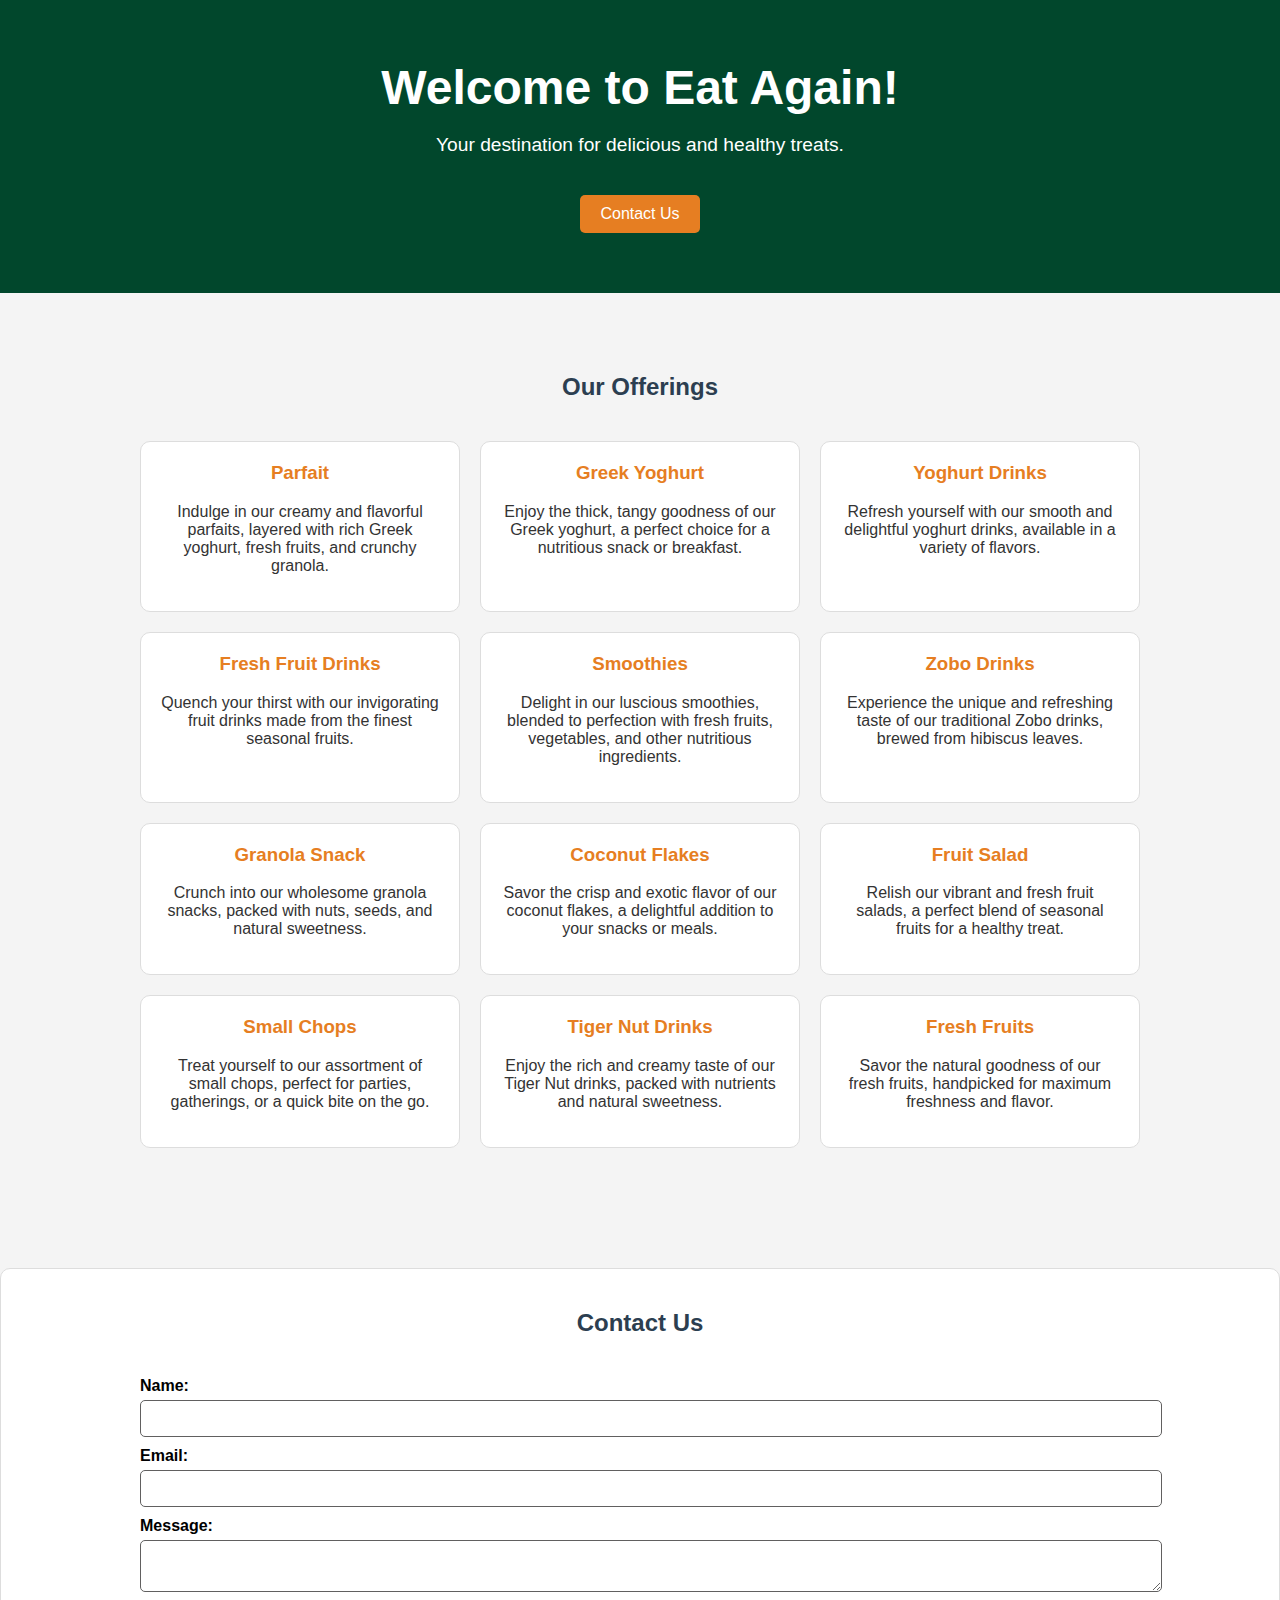
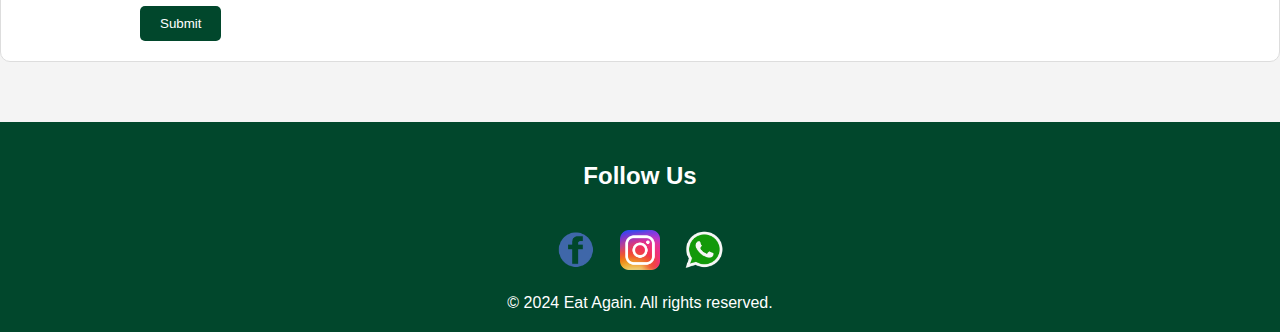
<file: index.html>
<!DOCTYPE html>
<html lang="en">
<head>
    <meta charset="UTF-8">
    <meta name="viewport" content="width=device-width, initial-scale=1.0">
    <title>Eat Again</title>
    <link rel="stylesheet" href="styles.css">
</head>
<body>
    <header>
        <div class="container">
            <h1>Welcome to Eat Again!</h1>
            <p>Your destination for delicious and healthy treats.</p>
            <a href="#contact" class="button">Contact Us</a>
        </div>
        
    </header>

    <section id="offerings">
        <div class="container">
            <h2>Our Offerings</h2>
            <div class="offerings-grid">
                <div class="offering">
                    <h3>Parfait</h3>
                    <p>Indulge in our creamy and flavorful parfaits, layered with rich Greek yoghurt, fresh fruits, and crunchy granola.</p>
                </div>
                <div class="offering">
                    <h3>Greek Yoghurt</h3>
                    <p>Enjoy the thick, tangy goodness of our Greek yoghurt, a perfect choice for a nutritious snack or breakfast.</p>
                </div>
                <div class="offering">
                    <h3>Yoghurt Drinks</h3>
                    <p>Refresh yourself with our smooth and delightful yoghurt drinks, available in a variety of flavors.</p>
                </div>
                <div class="offering">
                    <h3>Fresh Fruit Drinks</h3>
                    <p>Quench your thirst with our invigorating fruit drinks made from the finest seasonal fruits.</p>
                </div>
                <div class="offering">
                    <h3>Smoothies</h3>
                    <p>Delight in our luscious smoothies, blended to perfection with fresh fruits, vegetables, and other nutritious ingredients.</p>
                </div>
                <div class="offering">
                    <h3>Zobo Drinks</h3>
                    <p>Experience the unique and refreshing taste of our traditional Zobo drinks, brewed from hibiscus leaves.</p>
                </div>
                <div class="offering">
                    <h3>Granola Snack</h3>
                    <p>Crunch into our wholesome granola snacks, packed with nuts, seeds, and natural sweetness.</p>
                </div>
                <div class="offering">
                    <h3>Coconut Flakes</h3>
                    <p>Savor the crisp and exotic flavor of our coconut flakes, a delightful addition to your snacks or meals.</p>
                </div>
                <div class="offering">
                    <h3>Fruit Salad</h3>
                    <p>Relish our vibrant and fresh fruit salads, a perfect blend of seasonal fruits for a healthy treat.</p>
                </div>
                <div class="offering">
                    <h3>Small Chops</h3>
                    <p>Treat yourself to our assortment of small chops, perfect for parties, gatherings, or a quick bite on the go.</p>
                </div>
                <div class="offering">
                    <h3>Tiger Nut Drinks</h3>
                    <p>Enjoy the rich and creamy taste of our Tiger Nut drinks, packed with nutrients and natural sweetness.</p>
                </div>
                <div class="offering">
                    <h3>Fresh Fruits</h3>
                    <p>Savor the natural goodness of our fresh fruits, handpicked for maximum freshness and flavor.</p>
                </div>
            </div>
        </div>
    </section>

    <section id="contact">
        <form action="https://formsubmit.co/julzstore2@gmail.com" method="post">
        <div class="container">
            <h2>Contact Us</h2>
            <form id="contactForm">
                <label for="name">Name:</label>
                <input type="text" name="name" name="name" required><br>
                <label for="email">Email:</label>
                <input type="email" name="email" name="email" required><br>
                <label for="message">Message:</label>
                <textarea name="message" name="message" required></textarea><br>
            <input type="hidden" name="_captcha" value="false">
                <button type="submit">Submit</button>
            </form>
        </div>
    </section>


    <footer>
        <div class="container">
            <h2>Follow Us</h2>
            <div class="social-media">
                <a href="https://www.facebook.com/julzstores?mibextid=ZbWKwL" target="_blank"><img src="facebook-icon.png" alt="Facebook"></a>
                <a href="https://www.instagram.com/eatagainparfait?igsh=MXFoNWI1cWQxMHZ3Yw==" target="_blank"><img src="instagram-icon.png" alt="Instagram"></a>
                <a href="https://wa.me/message/4E6NW52HL23BH1" target="_blank"><img src="whatsapp-logo.png" alt="whatsapp"></a>
            </div>
            <p>&copy; 2024 Eat Again. All rights reserved.</p>
        </div>
    </footer>
    <script src="script.js"></script>
</body>
</html>
</file>
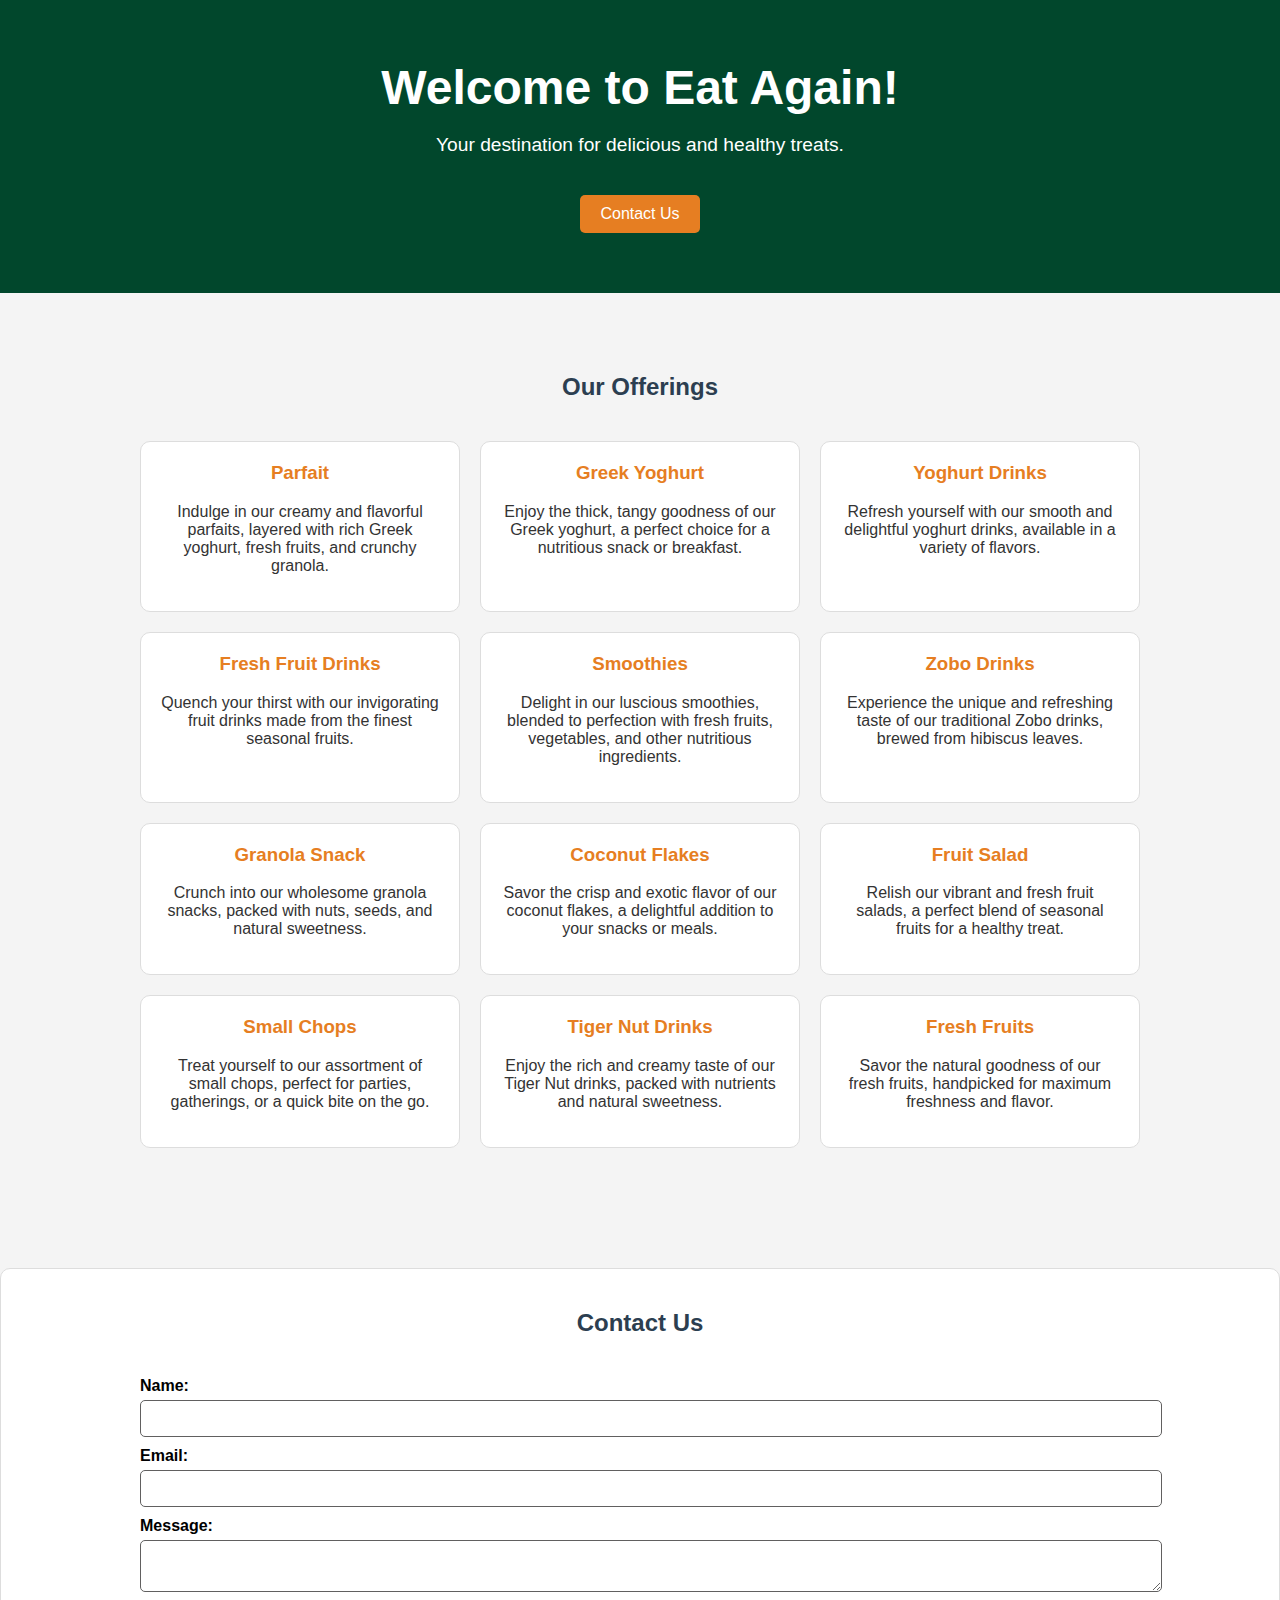
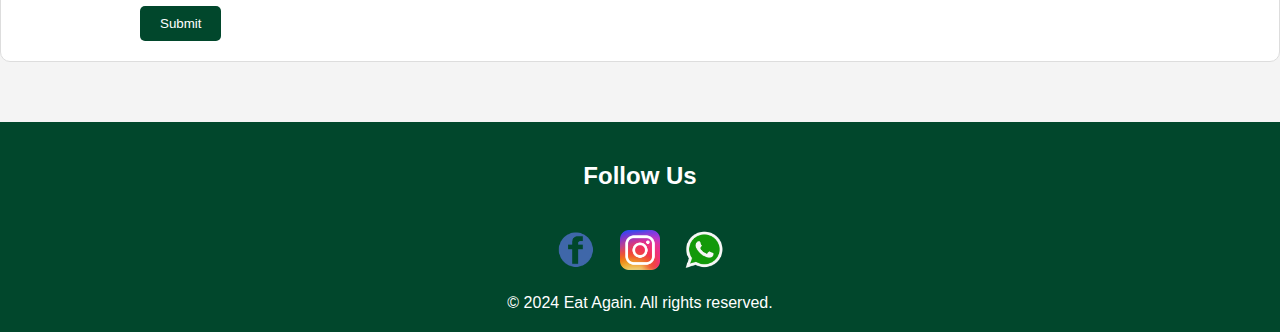
<file: public/index.html>
<!DOCTYPE html>
<html lang="en">
<head>
    <meta charset="UTF-8">
    <meta name="viewport" content="width=device-width, initial-scale=1.0">
    <title>Eat Again</title>
    <link rel="stylesheet" href="styles.css">
</head>
<body>
    <header>
        <div class="container">
            <h1>Welcome to Eat Again!</h1>
            <p>Your destination for delicious and healthy treats.</p>
            <a href="#contact" class="button">Contact Us</a>
        </div>
        
    </header>

    <section id="offerings">
        <div class="container">
            <h2>Our Offerings</h2>
            <div class="offerings-grid">
                <div class="offering">
                    <h3>Parfait</h3>
                    <p>Indulge in our creamy and flavorful parfaits, layered with rich Greek yoghurt, fresh fruits, and crunchy granola.</p>
                </div>
                <div class="offering">
                    <h3>Greek Yoghurt</h3>
                    <p>Enjoy the thick, tangy goodness of our Greek yoghurt, a perfect choice for a nutritious snack or breakfast.</p>
                </div>
                <div class="offering">
                    <h3>Yoghurt Drinks</h3>
                    <p>Refresh yourself with our smooth and delightful yoghurt drinks, available in a variety of flavors.</p>
                </div>
                <div class="offering">
                    <h3>Fresh Fruit Drinks</h3>
                    <p>Quench your thirst with our invigorating fruit drinks made from the finest seasonal fruits.</p>
                </div>
                <div class="offering">
                    <h3>Smoothies</h3>
                    <p>Delight in our luscious smoothies, blended to perfection with fresh fruits, vegetables, and other nutritious ingredients.</p>
                </div>
                <div class="offering">
                    <h3>Zobo Drinks</h3>
                    <p>Experience the unique and refreshing taste of our traditional Zobo drinks, brewed from hibiscus leaves.</p>
                </div>
                <div class="offering">
                    <h3>Granola Snack</h3>
                    <p>Crunch into our wholesome granola snacks, packed with nuts, seeds, and natural sweetness.</p>
                </div>
                <div class="offering">
                    <h3>Coconut Flakes</h3>
                    <p>Savor the crisp and exotic flavor of our coconut flakes, a delightful addition to your snacks or meals.</p>
                </div>
                <div class="offering">
                    <h3>Fruit Salad</h3>
                    <p>Relish our vibrant and fresh fruit salads, a perfect blend of seasonal fruits for a healthy treat.</p>
                </div>
                <div class="offering">
                    <h3>Small Chops</h3>
                    <p>Treat yourself to our assortment of small chops, perfect for parties, gatherings, or a quick bite on the go.</p>
                </div>
                <div class="offering">
                    <h3>Tiger Nut Drinks</h3>
                    <p>Enjoy the rich and creamy taste of our Tiger Nut drinks, packed with nutrients and natural sweetness.</p>
                </div>
                <div class="offering">
                    <h3>Fresh Fruits</h3>
                    <p>Savor the natural goodness of our fresh fruits, handpicked for maximum freshness and flavor.</p>
                </div>
            </div>
        </div>
    </section>

    <section id="contact">
        <form action="https://formsubmit.co/julzstore2@gmail.com" method="post">
        <div class="container">
            <h2>Contact Us</h2>
            <form id="contactForm">
                <label for="name">Name:</label>
                <input type="text" name="name" name="name" required><br>
                <label for="email">Email:</label>
                <input type="email" name="email" name="email" required><br>
                <label for="message">Message:</label>
                <textarea name="message" name="message" required></textarea><br>
            <input type="hidden" name="_captcha" value="false">
                <button type="submit">Submit</button>
            </form>
        </div>
    </section>


    <footer>
        <div class="container">
            <h2>Follow Us</h2>
            <div class="social-media">
                <a href="https://www.facebook.com/julzstores?mibextid=ZbWKwL" target="_blank"><img src="images/facebook-icon.png" alt="Facebook"></a>
                <a href="https://www.instagram.com/eatagainparfait?igsh=MXFoNWI1cWQxMHZ3Yw==" target="_blank"><img src="images/instagram-icon.png" alt="Instagram"></a>
                <a href="https://wa.me/message/4E6NW52HL23BH1" target="_blank"><img src="images/whatsapp-logo.png" alt="whatsapp"></a>
            </div>
            <p>&copy; 2024 Eat Again. All rights reserved.</p>
        </div>
    </footer>
    <script src="script.js"></script>
</body>
</html>
</file>
<file: styles.css>
body {
    font-family: Arial, sans-serif;
    margin: 0;
    padding: 0;
    box-sizing: border-box;
    background-color: #f4f4f4;
}

header {
    background: #01472c;
    color: #fff;
    padding: 60px 0;
    text-align: center;
}

header .container {
    max-width: 800px;
    margin: 0 auto;
}

header h1 {
    margin: 0;
    font-size: 3em;
}

header p {
    font-size: 1.2em;
}

.button {
    display: inline-block;
    margin-top: 20px;
    padding: 10px 20px;
    background: #e67e22;
    color: #fff;
    text-decoration: none;
    border-radius: 5px;
}

.button:hover {
    background: #d35400;
}

section {
    padding: 60px 0;
}

.container {
    max-width: 1000px;
    margin: 0 auto;
    padding: 0 20px;
}

h2 {
    text-align: center;
    margin-bottom: 40px;
    color: #2c3e50;
}

.offerings-grid {
    display: grid;
    grid-template-columns: repeat(auto-fill, minmax(300px, 1fr));
    gap: 20px;
}

.offering {
    background: #fff;
    padding: 20px;
    border: 1px solid #ddd;
    border-radius: 10px;
    text-align: center;
}

.offering h3 {
    margin-top: 0;
    color: #e67e22;
}

.offering p {
    color: #333;
}

form {
    background: #fff;
    padding: 20px;
    border: 1px solid #ddd;
    border-radius: 10px;
}

form label {
    display: block;
    margin-bottom: 5px;
    font-weight: bold;
}

form input, form textarea {
    width: 100%;
    padding: 10px;
    margin-bottom: 10px;
    border: 1px solid #616060;
    border-radius: 5px;
}

form button {
    background-color: #01472c;
    color: #fff;
    padding: 10px 20px;
    border: none;
    border-radius: 5px;
    cursor: pointer;
}

form button:hover {
    background-color: #12ef8f;
}


footer h2 {
    color: #fff;
}

footer {
    background: #01472c;
    color: #fff;
    padding: 20px 0;
    text-align: center;
}

footer .container {
    max-width: 800px;
    margin: 0 auto;
}

footer .social-media {
    margin-bottom: 20px;
}

footer .social-media a {
    margin: 0 10px;
    display: inline-block;
}

footer .social-media img {
    width: 40px;
    height: 40px;
}

footer p {
    margin: 0;
}
</file>
<file: public/styles.css>
body {
    font-family: Arial, sans-serif;
    margin: 0;
    padding: 0;
    box-sizing: border-box;
    background-color: #f4f4f4;
}

header {
    background: #01472c;
    color: #fff;
    padding: 60px 0;
    text-align: center;
}

header .container {
    max-width: 800px;
    margin: 0 auto;
}

header h1 {
    margin: 0;
    font-size: 3em;
}

header p {
    font-size: 1.2em;
}

.button {
    display: inline-block;
    margin-top: 20px;
    padding: 10px 20px;
    background: #e67e22;
    color: #fff;
    text-decoration: none;
    border-radius: 5px;
}

.button:hover {
    background: #d35400;
}

section {
    padding: 60px 0;
}

.container {
    max-width: 1000px;
    margin: 0 auto;
    padding: 0 20px;
}

h2 {
    text-align: center;
    margin-bottom: 40px;
    color: #2c3e50;
}

.offerings-grid {
    display: grid;
    grid-template-columns: repeat(auto-fill, minmax(300px, 1fr));
    gap: 20px;
}

.offering {
    background: #fff;
    padding: 20px;
    border: 1px solid #ddd;
    border-radius: 10px;
    text-align: center;
}

.offering h3 {
    margin-top: 0;
    color: #e67e22;
}

.offering p {
    color: #333;
}

form {
    background: #fff;
    padding: 20px;
    border: 1px solid #ddd;
    border-radius: 10px;
}

form label {
    display: block;
    margin-bottom: 5px;
    font-weight: bold;
}

form input, form textarea {
    width: 100%;
    padding: 10px;
    margin-bottom: 10px;
    border: 1px solid #616060;
    border-radius: 5px;
}

form button {
    background-color: #01472c;
    color: #fff;
    padding: 10px 20px;
    border: none;
    border-radius: 5px;
    cursor: pointer;
}

form button:hover {
    background-color: #12ef8f;
}


footer h2 {
    color: #fff;
}

footer {
    background: #01472c;
    color: #fff;
    padding: 20px 0;
    text-align: center;
}

footer .container {
    max-width: 800px;
    margin: 0 auto;
}

footer .social-media {
    margin-bottom: 20px;
}

footer .social-media a {
    margin: 0 10px;
    display: inline-block;
}

footer .social-media img {
    width: 40px;
    height: 40px;
}

footer p {
    margin: 0;
}
</file>
